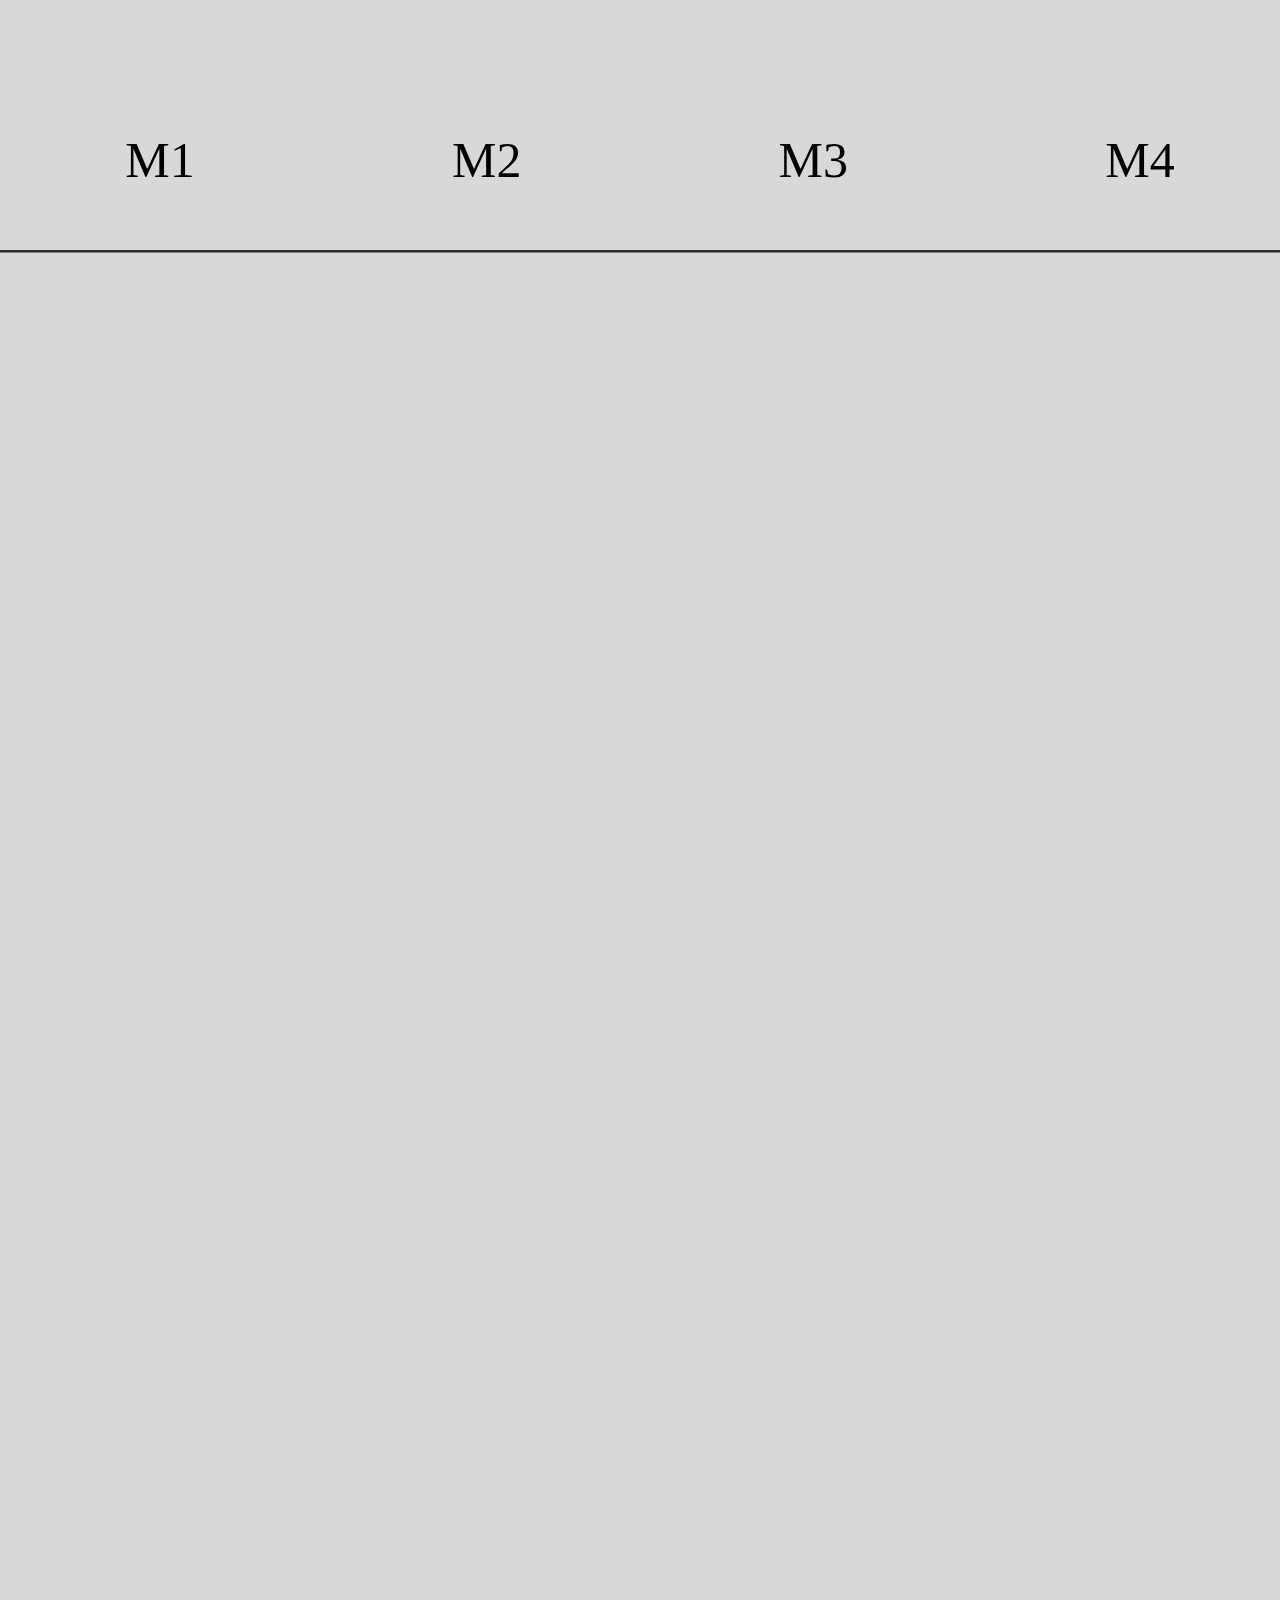
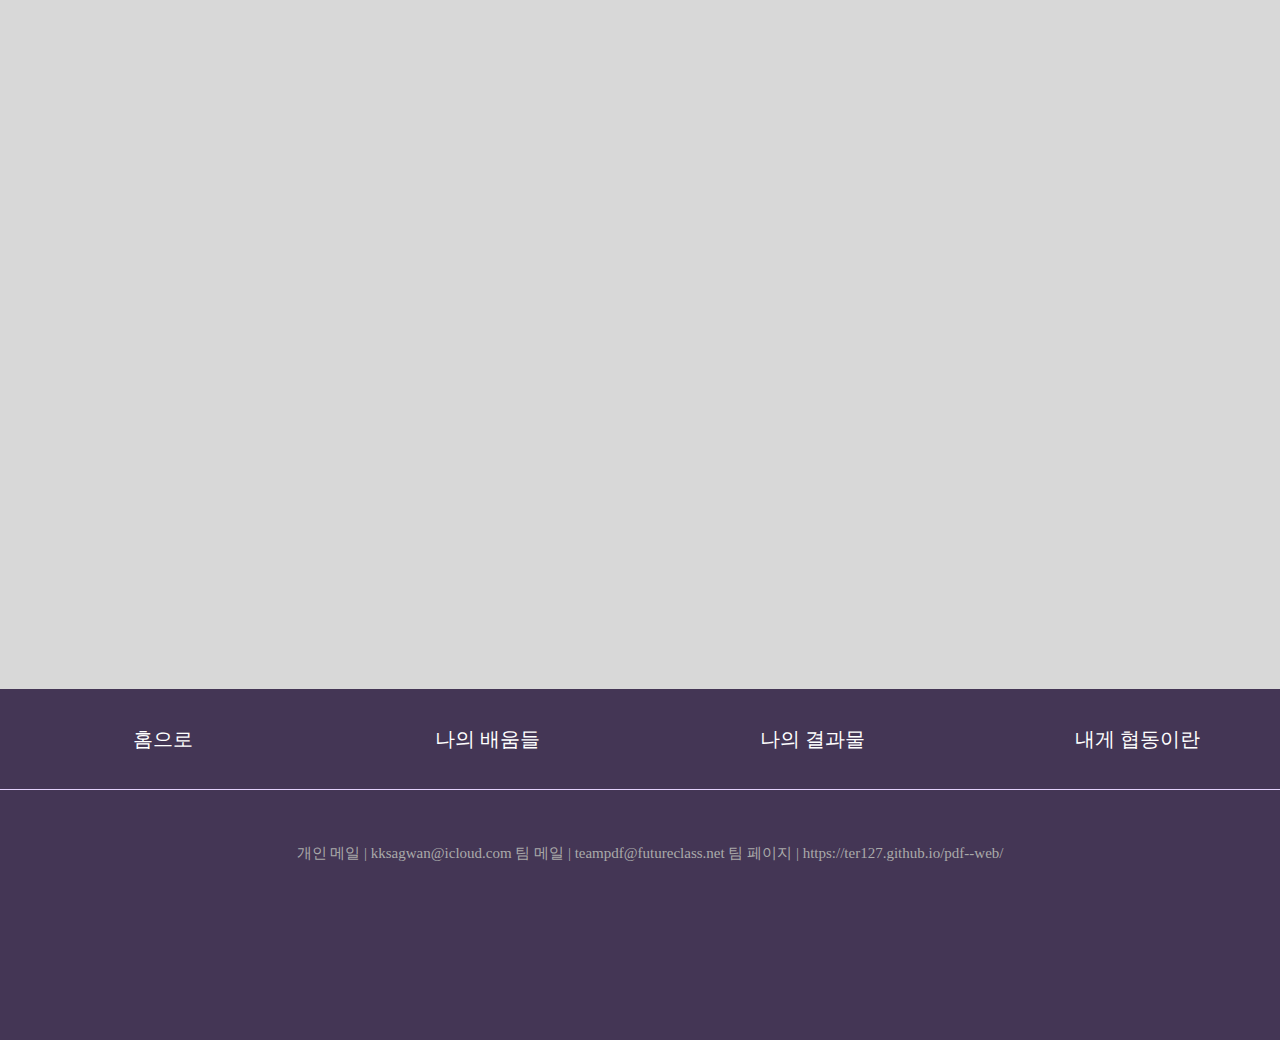
<file: baewum.html>
<!DOCTYPE html>
<html lang="en">
  <head>
    <meta charset="UTF-8" />
    <meta name="viewport" content="width=device-width, initial-scale=1.0" />
    <link rel="stylesheet" href="style.css" />
    <link rel="stylesheet" href="common.css" />
    <link rel="stylesheet" href="baewum.css" />
    <link
      rel="shortcut icon"
      type="image/x-icon"
      href="https://ter127.github.io/portfolio_of_ter/favicon.ico"
    />
    <script src="baewum.js"></script>
    <title>TER 개인 포트폴리오</title>
  </head>
  <body
    onscroll="var nowScroll = document.documentElement.scrollTop;
        if(nowScroll>0) {
            document.querySelector('#head').classList.add('bar-ani')
        }"
  >
    <header id="head" style="animation-fill-mode: forwards">
      <div class="inner-container" style="position: relative">
        <div class="menubar">
          <div class="headermenu">
            <a href="./index.html">홈으로</a>
          </div>
          <div class="headermenu">
            <a href="./baewum.html">나의 배움들</a>
          </div>
          <div class="headermenu">
            <a href="./gyeolgwa.html">나의 결과물</a>
          </div>
          <div class="headermenu">
            <a href="./teamplay.html">내게 협동이란</a>
          </div>
        </div>
      </div>
    </header>
    <main>
      <div class="inner-container">
        <div class="mbutton">
          <div class="mbtnbox"><div class="mbtn kam" id="m1">M1</div></div>
          <div class="mbtnbox"><div class="mbtn kam" id="m2">M2</div></div>
          <div class="mbtnbox"><div class="mbtn kam" id="m3">M3</div></div>
          <div class="mbtnbox"><div class="mbtn kam" id="m4">M4</div></div>
        </div>
      </div>
      <div style="overflow: hidden; width: 1300px; margin: 0 auto">
        <div class="containBox">
          <div class="m1box">
            <div class="inner-container">
              <div class="gain">
                <div class="gaintitle">개인 프로젝트-스페인 여행위키</div>
                <div class="sldbox"><img src="1모듈개인.png" alt="" /></div>
                <div class="gaincomment">
                  <div class="comment">
                    첫번쨰 개인 프로젝트에서는 스페인에 다녀온 경험을 바탕으로
                    <br />
                    스페인에 대한 정보를 소개하는 책를 제작하였습니다. <br />
                    학습한 내용이 거의 없었기 때문에 내용에서 깊이를 찾기가
                    힘들며, <br />
                    책 자체도 상당히 지루한 내용이었습니다.
                  </div>
                </div>
              </div>
              <div class="monjung">
                <div class="monjungtitle">
                  팀 문제정의 프로젝트-길거리 흡연 문제를 해결
                </div>
                <div class="sldbox"><img src="1모듈문정.png" alt="" /></div>
                <div class="monjungcomment">
                  <div class="comment">
                    첫번쨰 팀 프로젝트는 길거리 흡연 문제의 해결입니다. 길거리
                    <br />
                    흡인이 많은 이유를 흡연자 입장에서 분석해보았으며, <br />
                    흡연자들을 위한 흡연부스를 구상하였습니다.
                  </div>
                </div>
              </div>
              <div class="juje">
                <div class="jujetitle">수업-바이러스에서 살아남는 방법</div>
                <div class="sldbox"><img src="1모듈주제.png" alt="" /></div>
                <div class="jujecomment">
                  <div class="comment">
                    첫번째로 받은 수업은 바이러스를 주제로 한 <br />
                    교과수업이었습니다. 바이러스를 통계를 통해 분석하고, <br />
                    바이러스가 가져오는 사회적 영향을 알아보았으며, 바이러스가
                    <br />
                    감염되는 과정을 학습하였습니다.
                  </div>
                </div>
              </div>
            </div>
          </div>
          <div class="m2box">
            <div class="inner-container">
              <div class="gain">
                <div class="gaintitle">개인 프로젝트-소설 컨셉아트 제작기</div>
                <div class="sldbox"><img src="2모듈개인.png" alt="" /></div>
                <div class="gaincomment">
                  <div class="comment">
                    두번째 개인 프로젝트는 게임의 컨셉아트를 제작하는 것입니다.
                    <br />
                    게임 컨셉아트의 소재로 소설을 선택하였고, <br />
                    신화나 역사 속 건축양식을 통해 초안을 그렸습니다. <br />
                    소재를 구하는 것에 꽂혀 컨셉 아트 자체에 대한 내용이
                    부실했습니다.
                  </div>
                </div>
              </div>
              <div class="monjung">
                <div class="monjungtitle">
                  팀 문제정의 프로젝트-장애인 화재대피 문제를 해결
                </div>
                <div class="sldbox"><img src="2모듈문정.png" alt="" /></div>
                <div class="monjungcomment">
                  <div class="comment">
                    두번쨰 팀 프로젝트는 장애인 화재대피입니다. <br />
                    높은 장애인 화재 사망률 문제를 해결하기 위해 관련 학습을
                    진행하였습니다. <br />
                    해결 대상인 장애인의 범위가 자주 바뀌었습니다. <br />
                    신체장애인,지체장애인,시각장애인 등을 거쳤습니다.
                  </div>
                </div>
              </div>
              <div class="juje">
                <div class="jujetitle">
                  수업-나는 미래에서 정당한 대우를 받을 수 있을까?
                </div>
                <div class="sldbox"><img src="2모듈주제.png" alt="" /></div>
                <div class="jujecomment">
                  <div class="comment">
                    두번째 수업은 노동을 주제로 하였습니다. <br />
                    정규직과 비정규직에 대해 학습하고, <br />
                    노동과 관련된 문학작품을 읽고 분석하였으며 <br />
                    노동에서 나타나는 차별을 생물학 분야를 통해 학습하였습니다.
                  </div>
                </div>
              </div>
            </div>
          </div>
          <div class="m3box">
            <div class="inner-container">
              <div class="gain">
                <div class="gaintitle">
                  개인 프로젝트-컨셉 아티스트가 되기 위해
                </div>
                <div class="sldbox"><img src="3모듈개인.png" alt="" /></div>
                <div class="gaincomment">
                  <div class="comment">
                    세번쨰 개인 프로젝트는 두번째에 이어가는 컨셉아트입니다.
                    <br />
                    앞 프로젝트의 부족한 부분을 메꾸기 위해 <br />
                    게임 컨셉아트가 제작되는 과정 전체를 학습하였으며, <br />
                    좋은 컨셉아트를 그리는 방법에 대한 결론을 낼 수 있었습니다.
                  </div>
                </div>
              </div>
              <div class="monjung">
                <div class="monjungtitle">
                  팀 문제정의 프로젝트-청각장애인 화재대피
                </div>
                <div class="sldbox"><img src="3모듈문정.png" alt="" /></div>
                <div class="monjungcomment">
                  <div class="comment">
                    세번째 팀 프로젝트는 두번째에서 이어갑니다. <br />
                    애매하게 끝난 해결할 대상을 청각장애인으로 과감하게 좁히고
                    <br />
                    청각장애인 화재대피에서 가장 중요한 시각경보기에 대해
                    학습하고 <br />
                    메뉴얼,법률의 학습으로 청각장애인 화재대피에서 발생하는
                    문제들에 대한 <br />
                    가설을 세웠습니다.
                  </div>
                </div>
              </div>
              <div class="juje">
                <div class="jujetitle">수업-열대화 사회에서 살아남는 방법</div>
                <div class="sldbox"><img src="3모듈주제.png" alt="" /></div>
                <div class="jujecomment">
                  <div class="comment">
                    세번째 수업은 기후변화로 교과를 학습하였습니다. <br />
                    팀은 기후변화 중에서도 열대화라는 주제를 삼았고 <br />
                    열대화에서 발생하는 현상들을 토대로 어떻게 해결하는지를
                    고민하였습니다. <br />
                    국산 열대과일을 이용한 화채를 만드는 등 <br />
                    열대화에 대한 적응과 해결하기 위한 노력을 했으며 <br />
                    열대화의 원인,영향,해결,미래에 대한 내용을 담은 <br />
                    잡지를 제작하였습니다.
                  </div>
                </div>
              </div>
            </div>
          </div>
          <div class="m4box">
            <div class="inner-container">
              <div class="monjung">
                <div class="monjungtitle">
                  팀 문제정의 프로젝트-시각경보기의 정보 부족
                </div>
                <div class="sldbox"><img src="4모듈문정.png" alt="" /></div>
                <div class="monjungcomment">
                  <div class="comment">
                    네번째 팀 프로젝트는 세번째에서 이어갑니다. <br />
                    이전 프로젝트에서 세운 가설들을 증명하여 최종 원인을
                    꼽았습니다. <br />
                    청각장애인 화재대피 문제에 대한 핵심원인은 <br />
                    청각장애인들이 시각경보기에 대한 정보를 접하지 못한다는 것
                    이었습니다.
                  </div>
                </div>
              </div>
              <div class="juje">
                <div class="jujetitle">수업-웹페이지 제작을 위한 코딩 수업</div>
                <div class="sldbox"><img src="4모듈주제.png" alt="" /></div>
                <div class="jujecomment">
                  <div class="comment"></div>
                  네번째 수업은 프로그래밍입니다. <br />
                  앞서 배운 교과 수업과는 다르게 네번째는 <br />
                  웹 페이지 제작을 중심으로 한 코딩 수업입니다. <br />
                  html,css,js를 학습하고 개인과 팀 웹을 제작하였습니다.
                </div>
              </div>
            </div>
          </div>
        </div>
      </div>
    </main>
    <footer>
      <div class="inner-container">
        <div class="footer-menu">
          <div class="fm"><a href="./index.html">홈으로</a></div>
          <div class="fm"><a href="./baewum.html">나의 배움들</a></div>
          <div class="fm"><a href="./gyeolgwa.html">나의 결과물</a></div>
          <div class="fm"><a href="./teamplay.html">내게 협동이란</a></div>
        </div>
        <div class="footerlink">
          <div id="footerlink">
            개인 메일 | kksagwan@icloud.com 팀 메일 | teampdf@futureclass.net 팀
            페이지 |
            <a href="https://ter127.github.io/pdf--web/"
              >https://ter127.github.io/pdf--web/</a
            >
          </div>
        </div>
      </div>
    </footer>
  </body>
</html>
</file>
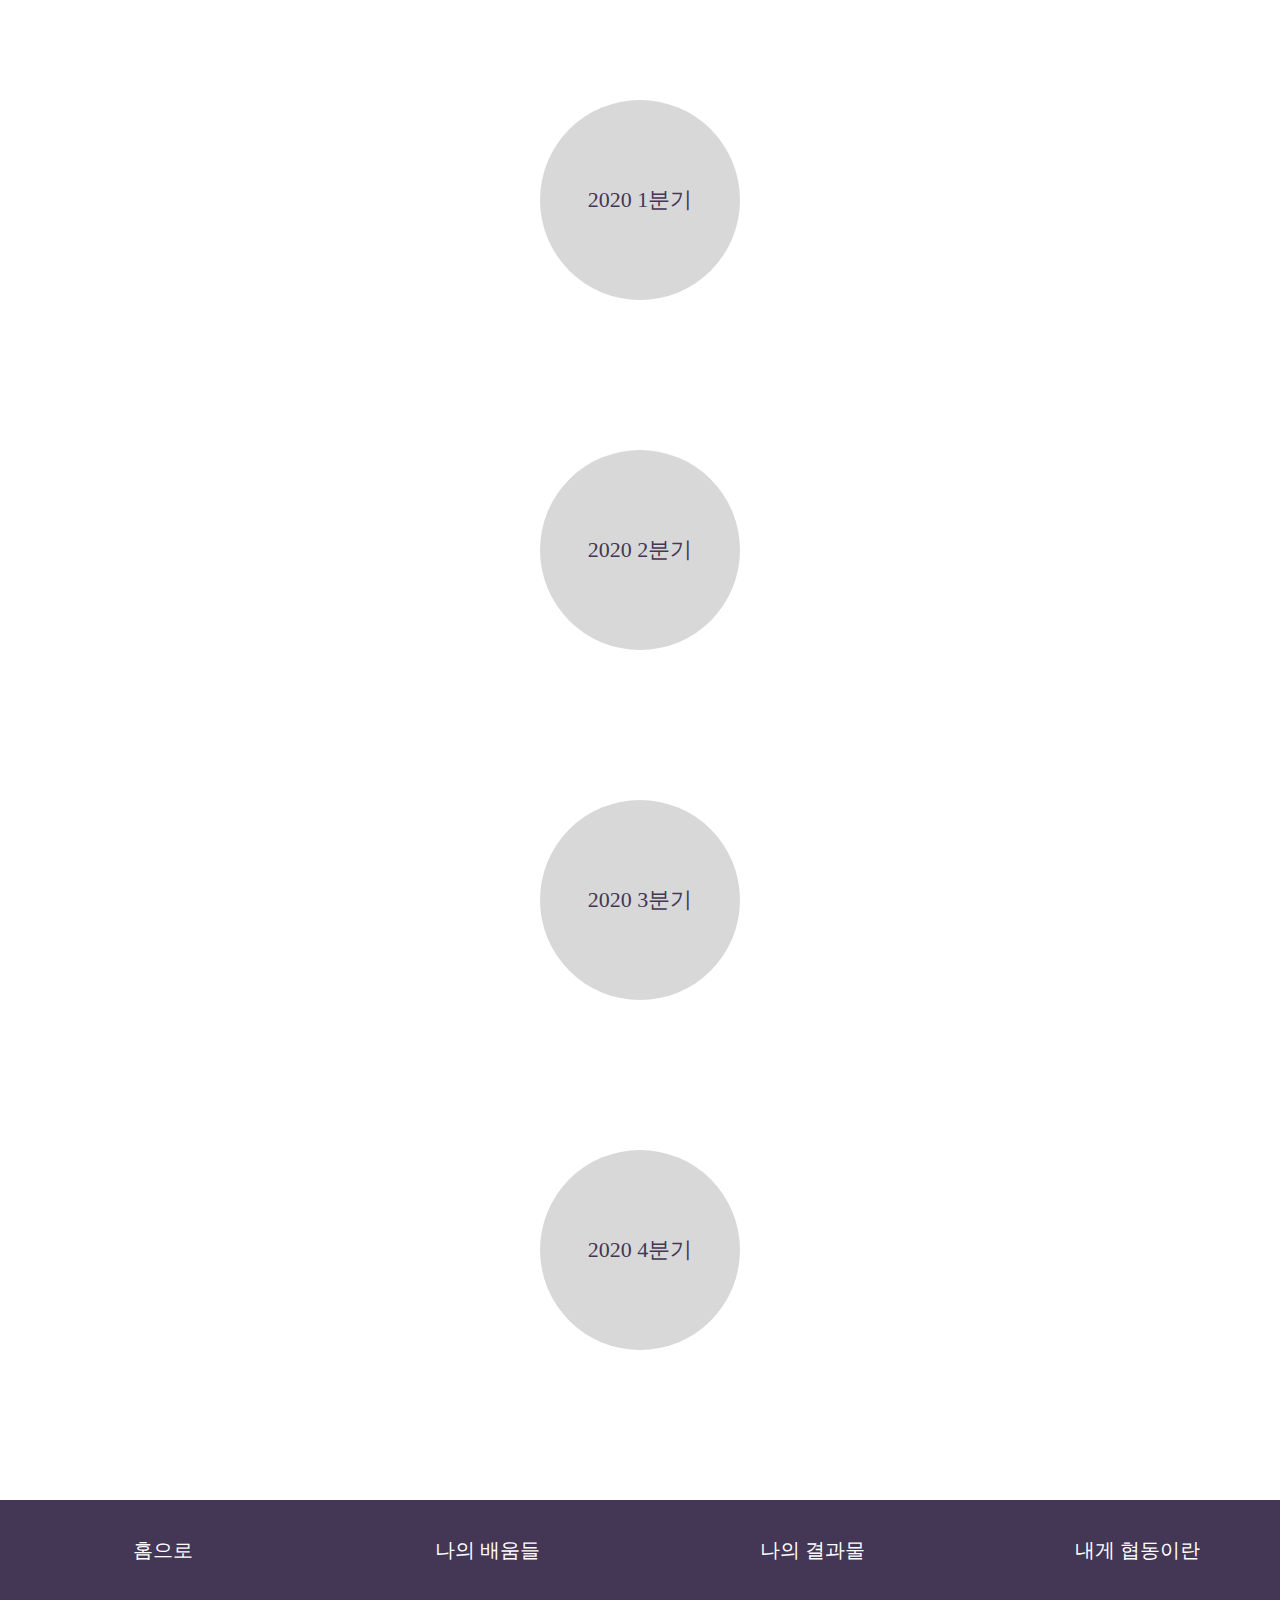
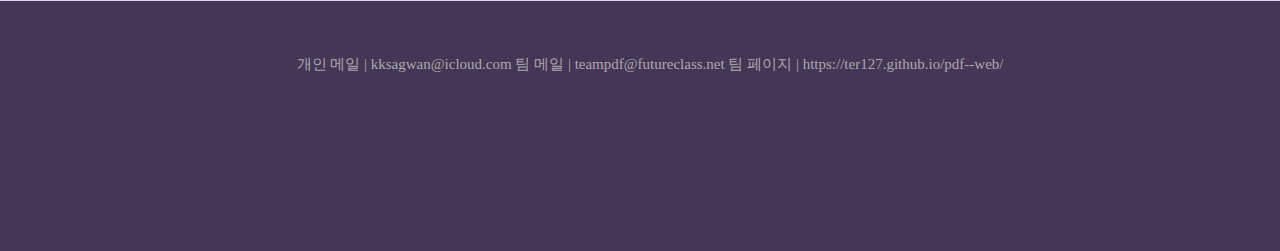
<file: teamplay.html>
<!DOCTYPE html>
<html lang="en">
  <head>
    <meta charset="UTF-8" />
    <meta name="viewport" content="width=device-width, initial-scale=1.0" />
    <link rel="stylesheet" href="style.css" />
    <link rel="stylesheet" href="common.css" />
    <link rel="stylesheet" href="teamplay.css" />
    <link
      rel="shortcut icon"
      type="image/x-icon"
      href="https://ter127.github.io/portfolio_of_ter/favicon.ico"
    />
    <script src="teamplay.js"></script>
    <title>TER 개인 포트폴리오</title>
  </head>
  <body
    onscroll="var nowScroll = document.documentElement.scrollTop;
  if(nowScroll>600) {
            document.querySelector('#head').classList.add('bar-ani')
        }"
  >
    <header id="head" style="animation-fill-mode: forwards">
      <div class="inner-container" style="position: relative">
        <div class="menubar">
          <div class="headermenu">
            <a href="./index.html">홈으로</a>
          </div>
          <div class="headermenu">
            <a href="./baewum.html">나의 배움들</a>
          </div>
          <div class="headermenu">
            <a href="./gyeolgwa.html">나의 결과물</a>
          </div>
          <div class="headermenu">
            <a href="./teamplay.html">내게 협동이란</a>
          </div>
        </div>
      </div>
    </header>
    <main>
      <div class="firstmodeul">
        <div class="sircle" id="sircle1">2020 1분기</div>
        <div class="inner-container">
          <div class="teamline" id="tl1">
            <h1 class="tptitle" id="m11">2020년 1분기에서는,</h1>
            <h1 id="m12">
              교과 수업을 하고, 그 안에서 자신도 모르게 진행을 맡는 것을 즐기게
              되었습니다.
            </h1>
            <h1 id="m13">
              바이러스라는 주제로 교과 수업을 받으며 팀을 이끄는 사람의 중요성을
              깨달았습니다.
            </h1>
            <h1 id="m14">
              그러나, 가장 많은 시간을 투자하는 문제정의 수업에서 만난 팀에서는
              큰 비중을 차지하지 못했습니다.
            </h1>
          </div>
        </div>
      </div>
      <div class="secondmodeul">
        <div class="sircle" id="sircle2">2020 2분기</div>
        <div class="inner-container">
          <div class="teamline" id="tl2">
            <h1 class="tptitle" id="m21">2020년 2분기에서는,</h1>
            <h1 id="m22">
              이전 보다는 다 같이하는 활동이 적었기에, 교과에서의 협동이 그리
              많지는 않았습니다.
            </h1>
            <h1 id="m23">
              하지만 문제정의 수업에서는 보다 많은 비중을 차지하였습니다.
            </h1>
            <h1 id="m24">
              장애인 화재대피를 해결하는 것을 주제로 문제정의 팀을 만들었고,
              좋은 취지는 의욕을 가져와 보다 적극적으로 팀의 리더를 맡게
              되었습니다.
            </h1>
          </div>
        </div>
      </div>
      <div class="thirdmodeul">
        <div class="sircle" id="sircle3">2020 3분기</div>
        <div class="inner-container">
          <div class="teamline" id="tl3">
            <h1 class="tptitle" id="m31">2020년 3분기에서는,</h1>
            <h1 id="m32">
              협동과 개인, 수업에서 이전보다 나은 결과물을 만들 수 있었습니다.
            </h1>
            <h1 id="m33">
              개인은 보다 깊이있는 학습으로 의미있는 결과물을 만들 수 있었고,
            </h1>
            <h1 id="m34">
              수업에서는 팀원과의 협력과 팀을 이끄는 것에 보다 적극적으로
              참여하여 좋은 성과를 낼 수 있었습니다.
            </h1>
            <h1 id="m35">
              장애인 화재대피라는 주제는 청각장애인으로 범위를 좁혔고, 팀에서의
              리더라는 입지를 탄탄히하고, 팀원들의 신뢰를 얻었습니다.
            </h1>
          </div>
        </div>
      </div>
      <div class="fourmodeul">
        <div class="sircle" id="sircle4">2020 4분기</div>
        <div class="inner-container">
          <div class="teamline" id="tl4">
            <h1 class="tptitle" id="m41">2020년 4분기에서는,</h1>
            <h1 id="m42">
              일반적인 교과수업 대신 코딩을 배우며 역량의 영역을 넓혔습니다.
            </h1>
            <h1 id="m43">
              앞으로는 리더의 역량을 기르는 동시에, 팀의 부족한 부분을 채울 수
              있도록 노력할 것입니다.
            </h1>
            <h1 id="m44">
              코딩과, 디자인 등의 분야에서 팀원들을 보조하는 동시에 팀을 이끄는
              리더가 될 것입니다.
            </h1>
            <h1 class="tptitle" id="m45">
              제게 협동이란, 리더의 위치에서 팀을 이끄는 것입니다.
            </h1>
          </div>
        </div>
      </div>
    </main>
    <footer>
      <div class="inner-container">
        <div class="footer-menu">
          <div class="fm"><a href="./index.html">홈으로</a></div>
          <div class="fm"><a href="./baewum.html">나의 배움들</a></div>
          <div class="fm"><a href="./gyeolgwa.html">나의 결과물</a></div>
          <div class="fm"><a href="./teamplay.html">내게 협동이란</a></div>
        </div>
        <div class="footerlink">
          <div id="footerlink">
            개인 메일 | kksagwan@icloud.com 팀 메일 | teampdf@futureclass.net 팀
            페이지 |
            <a href="https://ter127.github.io/pdf--web/"
              >https://ter127.github.io/pdf--web/</a
            >
          </div>
        </div>
      </div>
    </footer>
  </body>
</html>
</file>
<file: style.css>
@font-face {
  font-family: "DXKPMB-KSCpc-EUC-H";
  src: url(DXKPMB-KSCpc-EUC-H.ttf) format(truetype);
}
.inner-container {
  width: 1300px;
  margin: auto;
  position: relative;
  /* border: 1px solid gray; */
}
/* 애니메이션 모음 */
/* 나타나기 및 사라지기 */
@keyframes nata {
  0% {
    opacity: 0;
  }
  100% {
    opacity: 1;
  }
}
.nata {
  animation: nata 2s 1;
}
@keyframes sara {
  0% {
    opacity: 1;
  }
  100% {
    opacity: 0;
  }
}
.sara {
  animation: sara 2s 1;
}
/* 왼쪽으로 나타나기와 오른쪽으로 나타나기 */
@keyframes left {
  0% {
    left: -100vw;
  }
  80% {
    left: 80px;
  }
  100% {
    left: 0;
  }
}
.left {
  animation: left 1s 1;
}
@keyframes right {
  0% {
    right: -100vw;
  }
  80% {
    right: 80px;
  }
  100% {
    right: 0;
  }
}
.right {
  animation: right 1s 1;
}
/*헤더 영역 */
header {
  background-color: black;
  opacity: 0.5;
  width: 100%;
  height: 50px;
  position: fixed;
  top: -50px;
  z-index: 99999;
}
/* 바 내려가는 애니메이션 */
.bar-ani {
  animation: bar 1s 1;
}
@keyframes bar {
  0% {
    top: -50px;
  }
  100% {
    top: 0px;
  }
}
.menubar {
  position: absolute;
  right: 0px;
  display: flex;
  flex-direction: row;
}
.headermenu {
  color: white;
  font-size: 15px;
  font-family: "DXKPMB-KSCpc-EUC-H";
  margin: 12px 10px;
}
.headtxt {
  position: absolute;
  color: white;
  font-size: 20px;
  margin: 12px 10px;
  font-family: "DXKPMB-KSCpc-EUC-H";
}
/* 나는 '' 테르입니다 부분 */
.profile {
  background-color: #d8d8d8;
}
.self-introduce {
  font-family: "DXKPMB-KSCpc-EUC-H";
  color: white;
  font-size: 85px;
  line-height: 170px;
  padding-top: 200px;
  padding-bottom: 600px;
  animation-fill-mode: forwards;
}
.Ideer {
  display: inline;
}
/* 두가지 배움 */
.im {
  width: 700px;
  border: 10px solid white;
  background-color: white;
  box-shadow: 5px 5px 5px 5px gray;
}
.baewumtext {
  font-size: 70px;
  font-family: "DXKPMB-KSCpc-EUC-H";
  margin-top: 50px;
  padding-left: 50px;
  padding-right: 50px;
}
.baum1 {
  position: relative;
  right: -100vw;
  animation-fill-mode: forwards;
  padding-top: 300px;
}
.baum2 {
  position: relative;
  margin-left: 280px;
  margin-bottom: 300px;
  padding-top: 300px;
  left: -100vw;
  animation-fill-mode: forwards;
}
/* 프로젝트에서의 학습 */
.project {
  background-color: #e4d2fc;
}
.projecttext {
  font-size: 70px;
  font-family: "DXKPMB-KSCpc-EUC-H";
  margin-top: 50px;
  padding-left: 50px;
  padding-right: 50px;
  color: white;
}
.project1 {
  position: relative;
  padding-top: 300px;
  right: -100vw;
  animation-fill-mode: forwards;
}
.project2 {
  position: relative;
  padding-top: 300px;
  margin-left: 280px;
  padding-bottom: 300px;
  left: -100vw;
  animation-fill-mode: forwards;
}
/* 나에게 협동 */
.hyeop {
  background-color: #443655;
}
.hyeoptxt {
  font-size: 70px;
  font-family: "DXKPMB-KSCpc-EUC-H";
  margin-top: 50px;
  padding-left: 50px;
  padding-right: 50px;
  color: white;
}
.hyeop1 {
  left: -1400;
  position: relative;
  padding-top: 300px;
  right: -100vw;
  animation-fill-mode: forwards;
  padding-bottom: 300px;
}
/* 푸터 */
footer {
  background-color: #443655;
}
.footer-menu {
  display: flex;
  justify-content: center;
  height: 100px;
  border-bottom: 1px solid #e4d2fc;
}
.fm {
  font-family: "DXKPMB-KSCpc-EUC-H";
  color: white;
  margin: auto;
  font-size: 20px;
  text-align: center;
  width: 400px;
}
.footerlink {
  height: 200px;
  color: rgb(170, 170, 170);
  font-family: "DXKPMB-KSCpc-EUC-H";
  text-align: center;
}
#footerlink {
  margin-top: 50px;
}
</file>
<file: common.css>
@charset "utf-8";

html,
body,
div,
span,
applet,
object,
iframe,
h1,
h2,
h3,
h4,
h5,
h6,
p,
blockquote,
pre,
a,
abbr,
acronym,
address,
big,
cite,
code,
del,
dfn,
em,
font,
img,
ins,
kbd,
q,
s,
samp,
small,
strike,
strong,
sub,
sup,
tt,
var,
b,
u,
i,
center,
p,
dl,
dt,
dd,
ol,
ul,
li,
fieldset,
form,
label,
legend {
  margin: 0;
  padding: 0;
  border: 0;
  vertical-align: baseline;
  /* background: transparent; */
}

html {
  overflow-y: scroll;
  -webkit-text-size-adjust: 100%;
}

html,
body {
  width: 100%;
  font-size: 15px;
  line-height: 1.76em;
  background-color: #fff;
  /* word-break:break-all;
	*word-break:break-all;
	-ms-word-break:break-all;  */
  margin: 0 auto;
}
select::-ms-expand,
select::-ms-expand {
  display: none;
}
html[data-ie-ver="8"] select,
html[data-ie-ver="9"] select {
  padding-left: 0;
  padding-right: 0;
  background: none;
}

input[type="password"] {
}
input[type="text"],
input[type="password"] {
  appearance: none;
  -webkit-appearance: none;
  -moz-appearance: none;
}
textarea {
  appearance: none;
  -webkit-appearance: none;
  -moz-appearance: none;
  overflow-scrolling: touch;
  -webkit-overflow-scrolling: touch;
  -moz-overflow-scrolling: touch;
  -o-overflow-scrolling: touch;
}

h1,
h2,
h3,
h4,
h5,
h6 {
  font-size: 100%;
  font-weight: normal;
}

a {
  text-decoration: none;
}

input {
  padding: 0;
  margin: 0;
  padding: 0;
}

table {
  border-collapse: collapse;
  border-spacing: 0;
  vertical-align: top;
}

th {
  font-size: 1em;
}

img,
fieldset {
  border: 0px;
}

ol,
ul {
  list-style: none;
}

hr {
  border: 0;
  height: 1px;
  background: #ddd;
}

label {
  cursor: pointer;
}

legend,
caption {
  width: 0;
  height: 0;
  overflow: hidden;
  visibility: hidden;
  font-size: 0;
  line-height: 0;
}

em {
  font-style: normal;
}
ins {
  text-decoration: none;
}

/*images*/
img {
  max-width: 100%;
}
.headermenu a:hover {
  color: gray !important;
}
.headermenu a:visited {
  color: white;
}
.headermenu a:link {
  color: white;
}
.fm a:hover {
  color: gray !important;
}
.fm a:visited {
  color: white;
}
.fm a:link {
  color: white;
}
.footerlink a:link {
  color: rgb(170, 170, 170);
}
.footerlink a:visited {
  color: rgb(170, 170, 170);
}
</file>
<file: baewum.css>
@keyframes hani {
  0% {
    width: 0px;
  }
  100% {
    width: 300px;
  }
}
.hani {
  animation: hani 0.5s 1;
}
@keyframes kam {
  0% {
    background-color: #d8d8d8;
  }
  50% {
    opacity: 0.5;
    background-color: coral;
  }
  100% {
    background-color: #d8d8d8;
  }
}
.kam {
  animation: kam 2s infinite;
}
.mbutton {
  padding-top: 100px;
  display: flex;
  justify-content: space-between;
  height: 150px;
  border-bottom: 3px groove grey;
  margin-bottom: 40px;

  /* justify-content: center; */
}
body {
  background-color: #d8d8d8;
}
.mbtn {
  font-size: 50px;
  line-height: 100px;
  width: 300px;
  height: 100px;
  border-radius: 20px;
  text-align: center;
  font-family: "DXKPMB-KSCpc-EUC-H";
  margin: auto;
}
.mbtnbox {
  width: 300px;
  height: 100px;
  margin: 10px;
}
.containBox {
  width: 5200px;
  display: flex;
  flex-direction: row;
  transform: translate(-10000px);
}
.gain,
.monjung,
.juje {
  font-family: "DXKPMB-KSCpc-EUC-H";
  position: relative;
}
.gaintitle,
.monjungtitle,
.jujetitle {
  font-size: 50px;
  height: 60px;
  margin-top: 10px;
}
.sldbox {
  height: 400px;
  width: 700px;
  border: 1px solid black;
  margin: 100px;
  margin-left: 0px;
}
.gaincomment,
.monjungcomment,
.jujecomment {
  position: absolute;
  left: 780px;
  top: 160px;
  height: 400px;
  width: 500px;
  box-sizing: border-box;
  padding-top: 50px;
  padding-bottom: 50px;
  border-top: 1px solid black;
  border-bottom: 1px solid black;
  text-align: center;
}
.comment {
  margin-top: 15%;
}
</file>
<file: teamplay.css>
.sircle {
  background-color: #d8d8d8;
  width: 200px;
  height: 200px;
  border-radius: 200px;
  text-align: center;
  line-height: 200px;
  font-family: "DXKPMB-KSCpc-EUC-H";
  margin: 0px auto;
  margin-top: 100px;
  color: #443655;
  font-size: 22px;
}
/* 커서 애니메이션 */
@keyframes clk {
  0% {
    width: 200px;
    height: 200px;
    border-radius: 20px;
  }
  100% {
    width: 1300px;
    height: 300px;
    line-height: 300px;
    border-radius: 20px;
  }
}
.clk {
  animation: clk 1s 1;
  animation-timing-function: cubic-bezier(0.18, -0.36, 0.13, 1.49);
  animation-fill-mode: forwards;
}
/* 늘어나도록 */
@keyframes line {
  0% {
    height: 0px;
  }
  100% {
    height: 290px;
  }
}
.line {
  animation: line 1s 1;
  animation-delay: 1s;
}
.teamline {
  margin-bottom: 60px;
  height: 0px;
  width: 1260px;
  margin: 0 auto;
  padding-top: 50px;
  box-sizing: border-box;
  overflow: hidden;
  animation-fill-mode: forwards;
}
.teamline h1 {
  font-family: "DXKPMB-KSCpc-EUC-H";
  color: black;
  padding: 10px;
  padding-left: 100px;
}
.tptitle {
  font-size: 30px;
}
#tl4 {
  margin-bottom: 100px;
}
</file>
